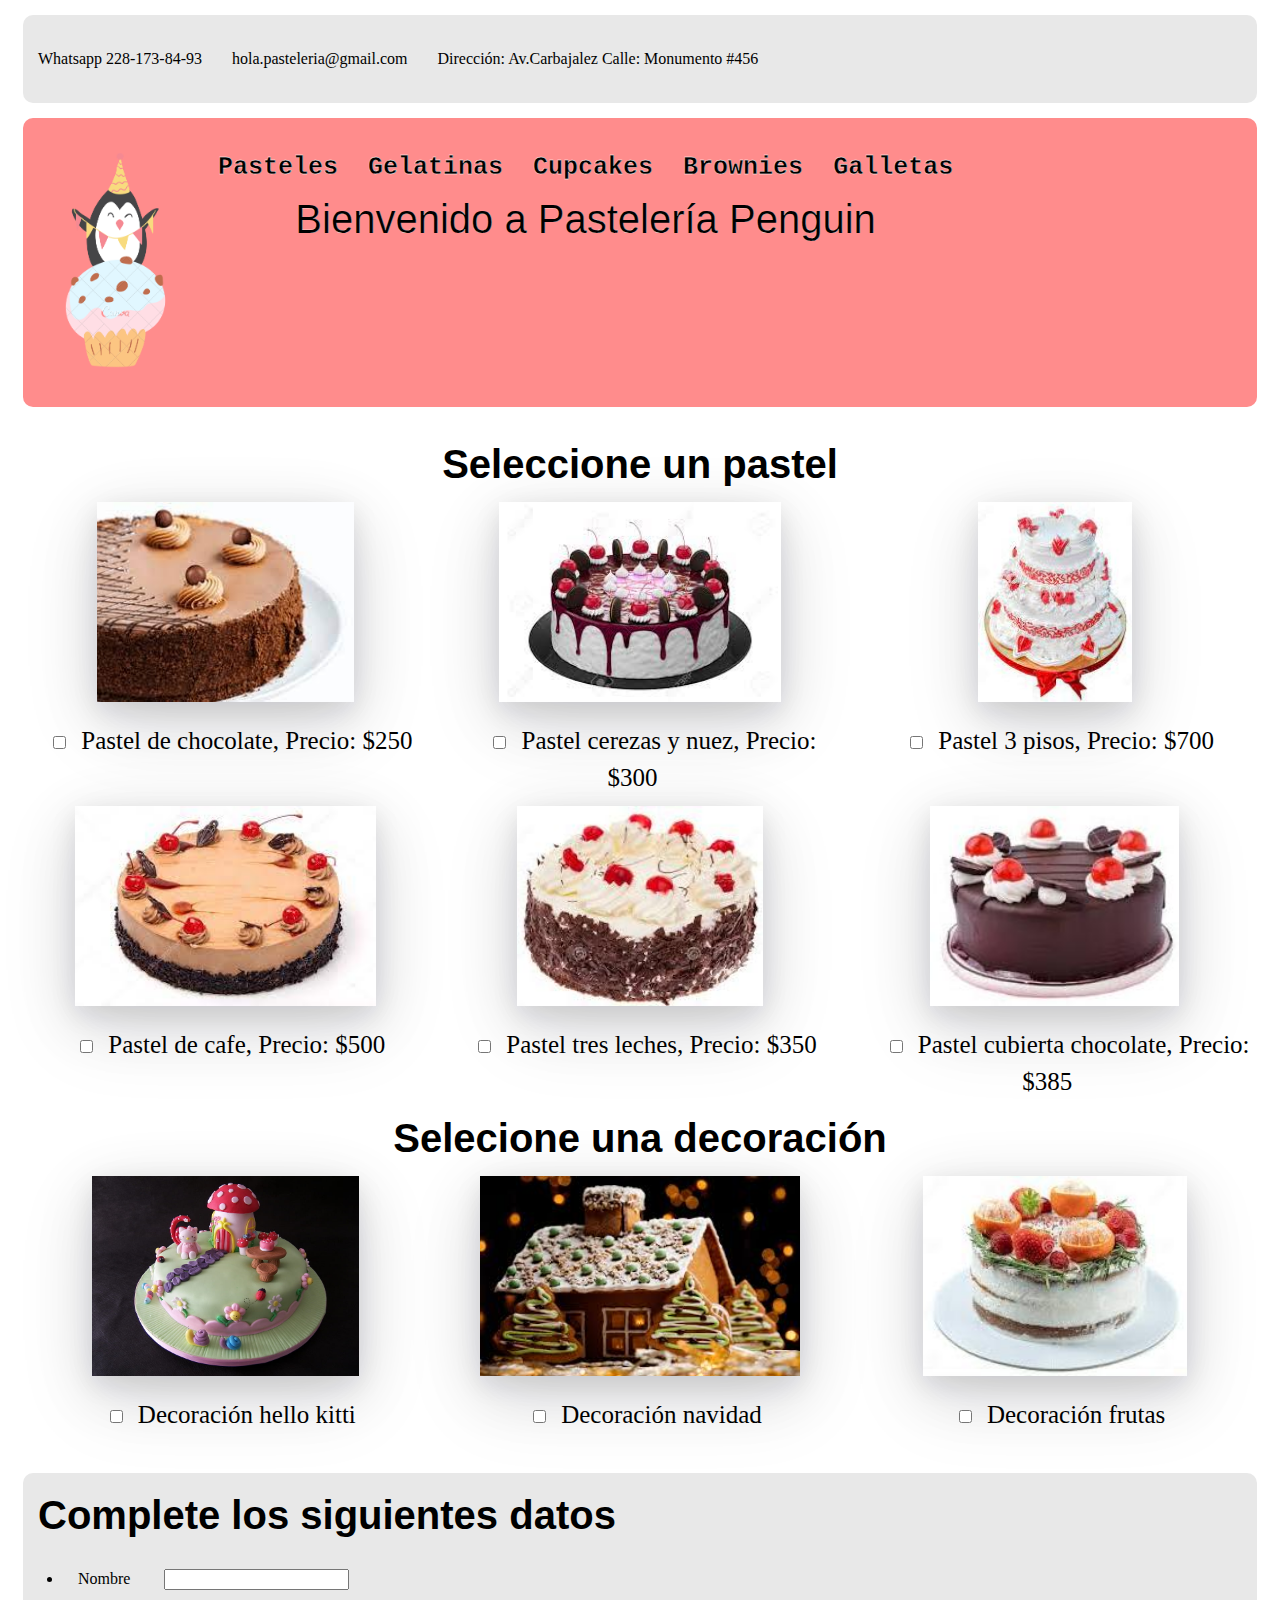
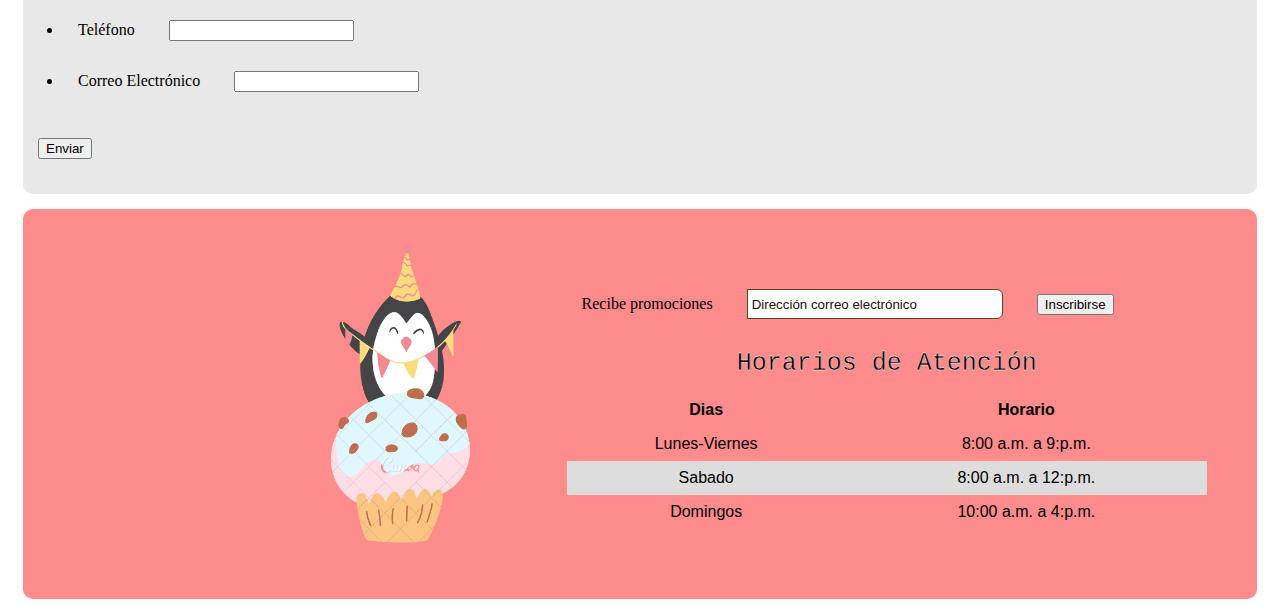
<file: semana2/maquetacion_pasteleria/index.html>
<!DOCTYPE html>
<html>
<head>
	<meta charset="utf-8">
	<meta name="viewport" content="width=device-width, initial-scale=1">
	<title>Pastelería</title>
	<link rel="stylesheet" type="text/css" href="assets/css/pasteleria_v2.css">
</head>
<body>
   <!-------------------------- HEADER -------------------------->
   <header class="container con-vert color-gray">
      <label class="h-whatsapp h-label">Whatsapp 228-173-84-93</label>
      <label class="h-email h-label">hola.pasteleria@gmail.com</label>
      <label>Dirección: Av.Carbajalez Calle: Monumento #456</label>
   </header>

   <!--------------------------  MENU  -------------------------->
   <section class="container con-vert color-pink" height="300">
      <div>
         <img src="assets/img/logo.png" width="150">
      </div>
      <div>
         <div class="con-vert">
            <h2 class="font-menu">Pasteles</h2>
            <h2 class="font-menu">Gelatinas</h2>
            <h2 class="font-menu">Cupcakes</h2>
            <h2 class="font-menu">Brownies</h2>
            <h2 class="font-menu">Galletas</h2>
         </div>
         <div class="align-center">
            <label class="font-menu-welcome">Bienvenido a Pastelería Penguin</label>
         </div>
      </div>
   </section>

   <!--------------------------  Items pasteles  --------------------------->
   <section class="container align-center">
      <label class="font-title">Seleccione un pastel</label>
      <div class="grid">
         <div>
            <img src="assets/img/pastel_1.jpeg" class="img-items">
            <br>
            <label class="font-items">
               <input type="checkbox" name="select_pastel" onclick="onlyOne(this)">Pastel de chocolate, Precio: $250
            </label>
         </div>

         <div>
            <img src="assets/img/pastel_2.jpeg" class="img-items">
            <br>
            <label class="font-items">
               <input type="checkbox" name="select_pastel" onclick="onlyOne(this)">Pastel cerezas y nuez, Precio: $300
            </label>
         </div>

         <div>
            <img src="assets/img/pastel_3.jpeg" class="img-items">
            <br>
            <label class="font-items">
               <input type="checkbox" name="select_pastel" onclick="onlyOne(this)">Pastel 3 pisos, Precio: $700
            </label>
         </div>

         <div>
            <img src="assets/img/pastel_4.jpeg" class="img-items">
            <br>
            <label class="font-items">
               <input type="checkbox" name="select_pastel" onclick="onlyOne(this)">Pastel de cafe, Precio: $500
            </label>
         </div>

         <div>
            <img src="assets/img/pastel_5.jpeg" class="img-items">
            <br>
            <label class="font-items">
               <input type="checkbox" name="select_pastel" onclick="onlyOne(this)">Pastel tres leches, Precio: $350
            </label>
         </div>
         <div>
            <img src="assets/img/pastel_6.jpeg" class="img-items">
            <br>
            <label class="font-items">
               <input type="checkbox" name="select_pastel" onclick="onlyOne(this)">Pastel cubierta chocolate, Precio: $385
            </label>
         </div>
      </div>
   </section>

   <!------------------------  Items decoraciones  -------------------------->
   <section class="container align-center" >
      <label class="font-title">Selecione una decoración</label>
      <div class="grid">
         <div>
            <img src="assets/img/decoracion_1.jpg" class="img-items">
            <br>
            <label class="font-items"><input type="checkbox" name="select_decoracion" onclick="onlyOne(this)">Decoración hello kitti</label>
         </div>

         <div>
            <img src="assets/img/decoracion_2.jpeg" class="img-items">
            <br>
            <label class="font-items"><input type="checkbox" name="select_decoracion" onclick="onlyOne(this)">Decoración navidad</label>
         </div>

         <div>
            <img src="assets/img/decoracion_3.jpeg" class="img-items">
            <br>
            <label class="font-items"><input type="checkbox" name="select_decoracion" onclick="onlyOne(this)">Decoración frutas</label>
         </div>
      </div>
   </section>

   <!----------------------------  Formulario  ------------------------------>
   <section class="container color-gray">
      <label class="font-title">Complete los siguientes datos</label>
      <form  accept-charset="utf-8">
         <ul>
            <li>
               <label>Nombre</label>
               <input type="text" name="nombre">
            </li>

            <li>
               <label>Teléfono</label>
               <input type="text" name="nombre">
               
            </li>
            <li>
               <label>Correo Electrónico</label>
               <input type="text" name="nombre"><br>
            </li>
         </ul>
         <input type="button" value="Enviar">

      </form>
   </section>
   
   <!-------------------------------  Footer -------------------------------->
   <footer class="container color-pink">
      <div class="f-container1">
         <img src="assets/img/logo.png" height="100%">
      </div>
      <div class="f-container2">
         <div>
            <label>Recibe promociones</label>
            <input type="text" name="textfield" id="button1" value="Dirección correo electrónico" />
            <input name="" type="button" value="Inscribirse">
         </div>
         <div>
            <table>
               <caption class="font-menu">Horarios de Atención</caption>
               <thead>
                  <tr>
                     <th>Dias</th>
                     <th>Horario</th>
                  </tr>
               </thead>
               <tbody>
                  <tr>
                     <td>Lunes-Viernes</td>
                     <td>8:00 a.m. a 9:p.m.</td>
                  </tr>
                  <tr>
                     <td>Sabado</td>
                     <td>8:00 a.m. a 12:p.m.</td>
                  </tr>
                  <tr>
                     <td>Domingos</td>
                     <td>10:00 a.m. a 4:p.m.</td>
                  </tr>
               </tbody>
            </table>
         </div>
      </div>
   </footer>

   <!----------------------------   Java script  ---------------------------->
   <script type="text/javascript">
      function onlyOne(checkbox) {
         var checkboxes = document.getElementsByName(checkbox.name)
         checkboxes.forEach((item) => {
           if (item !== checkbox) item.checked = false
         })
      }
   </script>
</body>
</html>
</file>
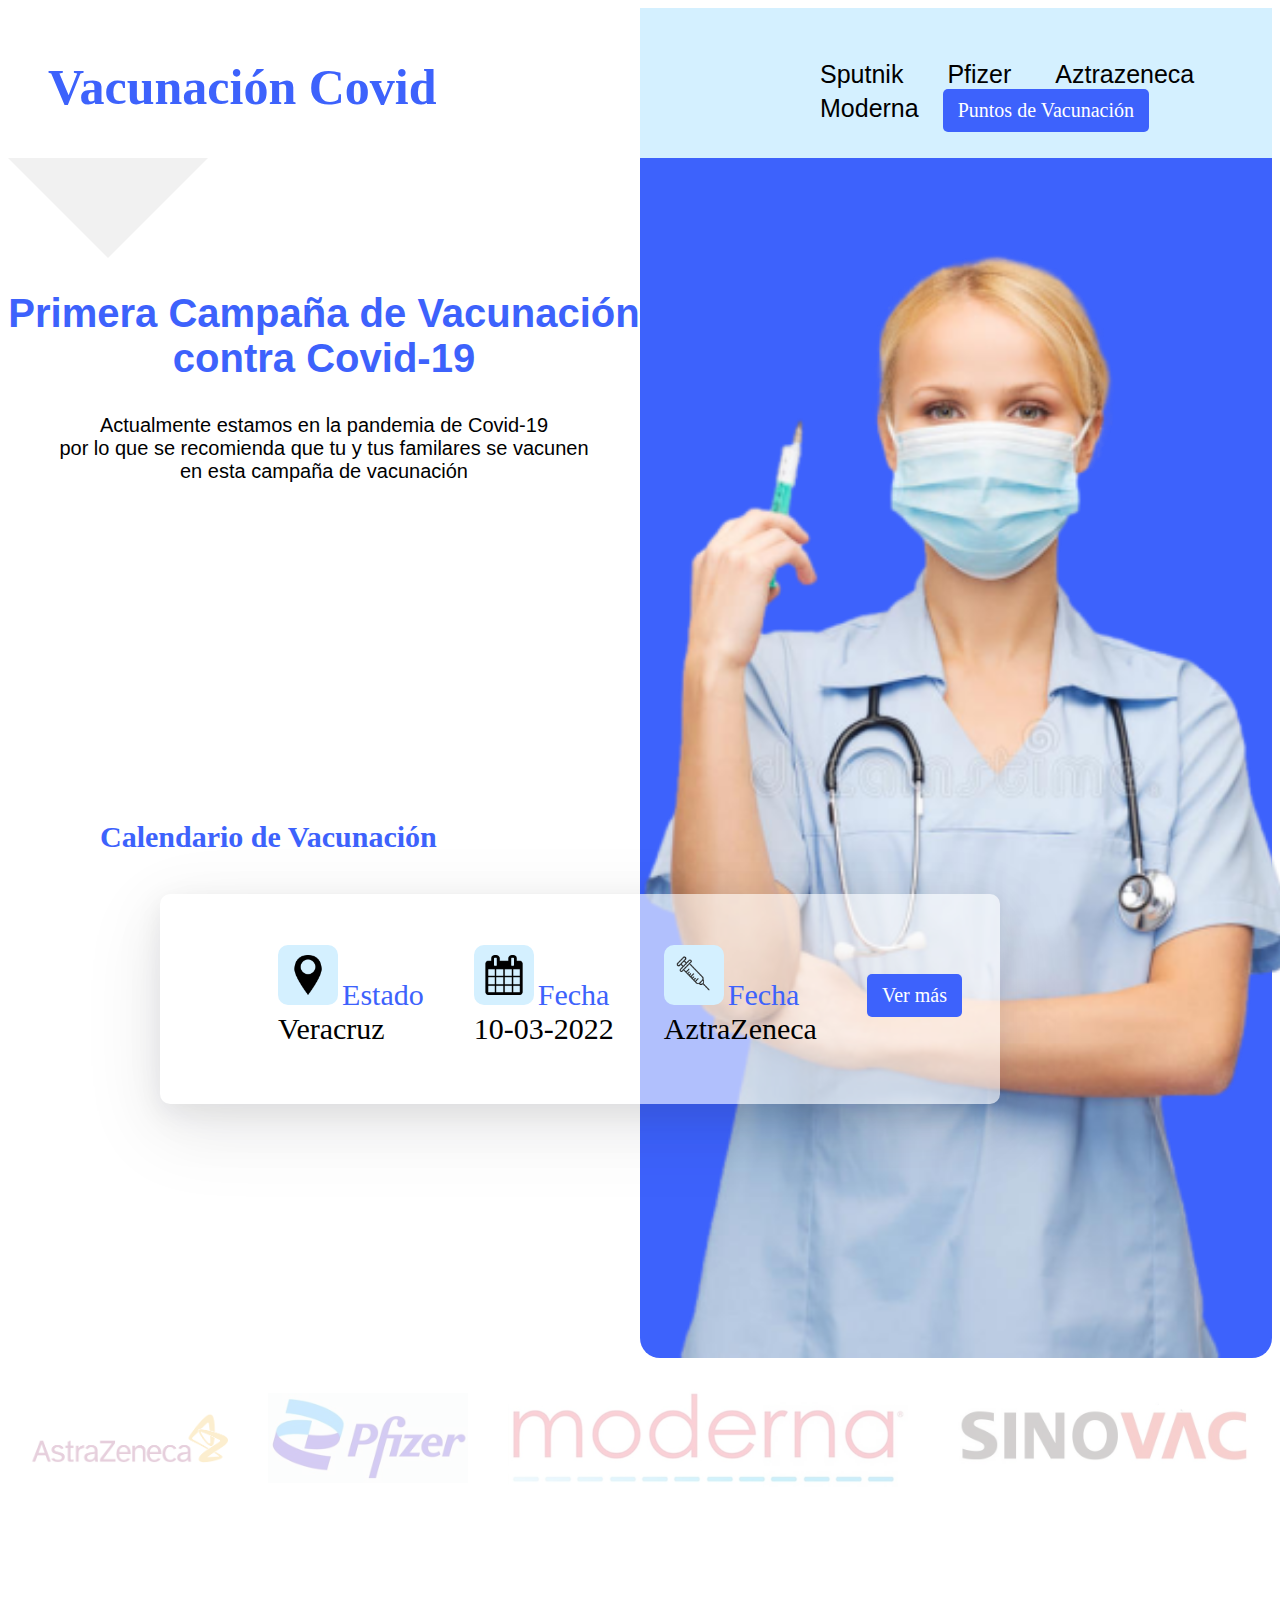
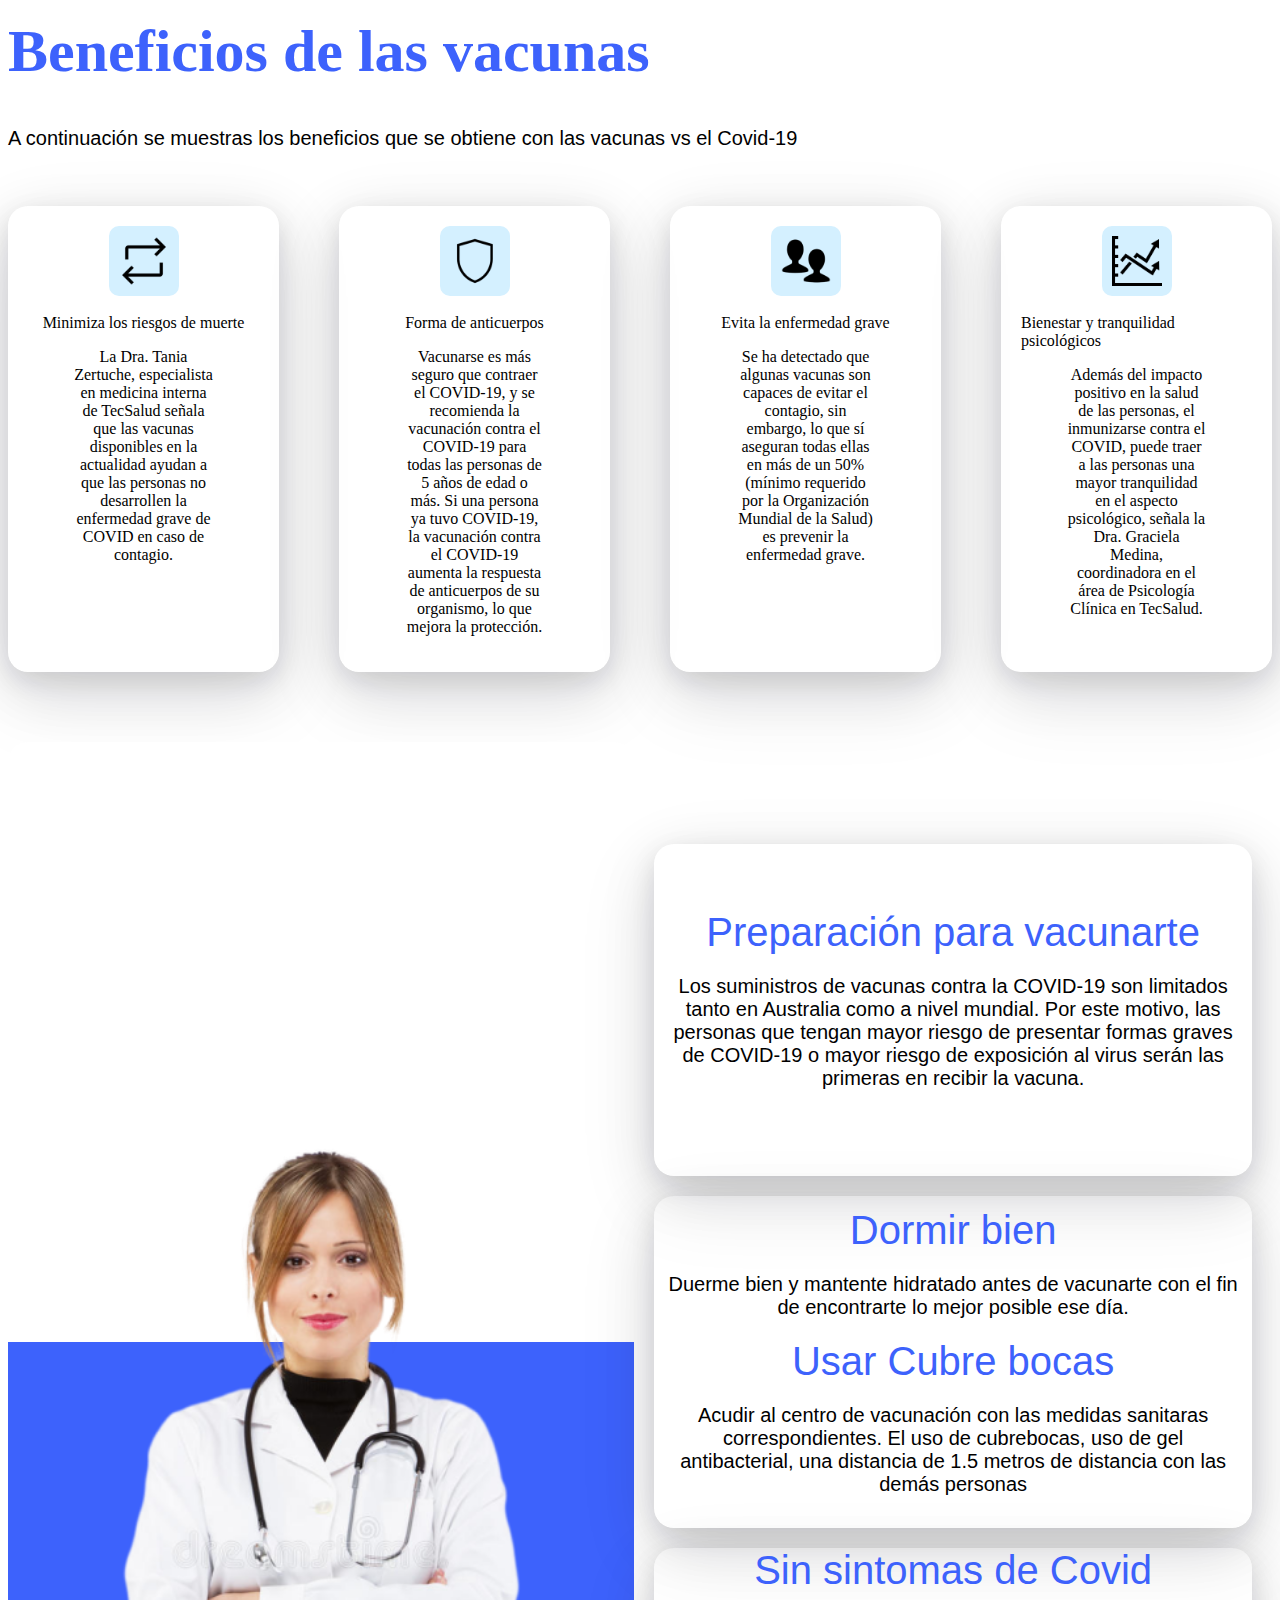
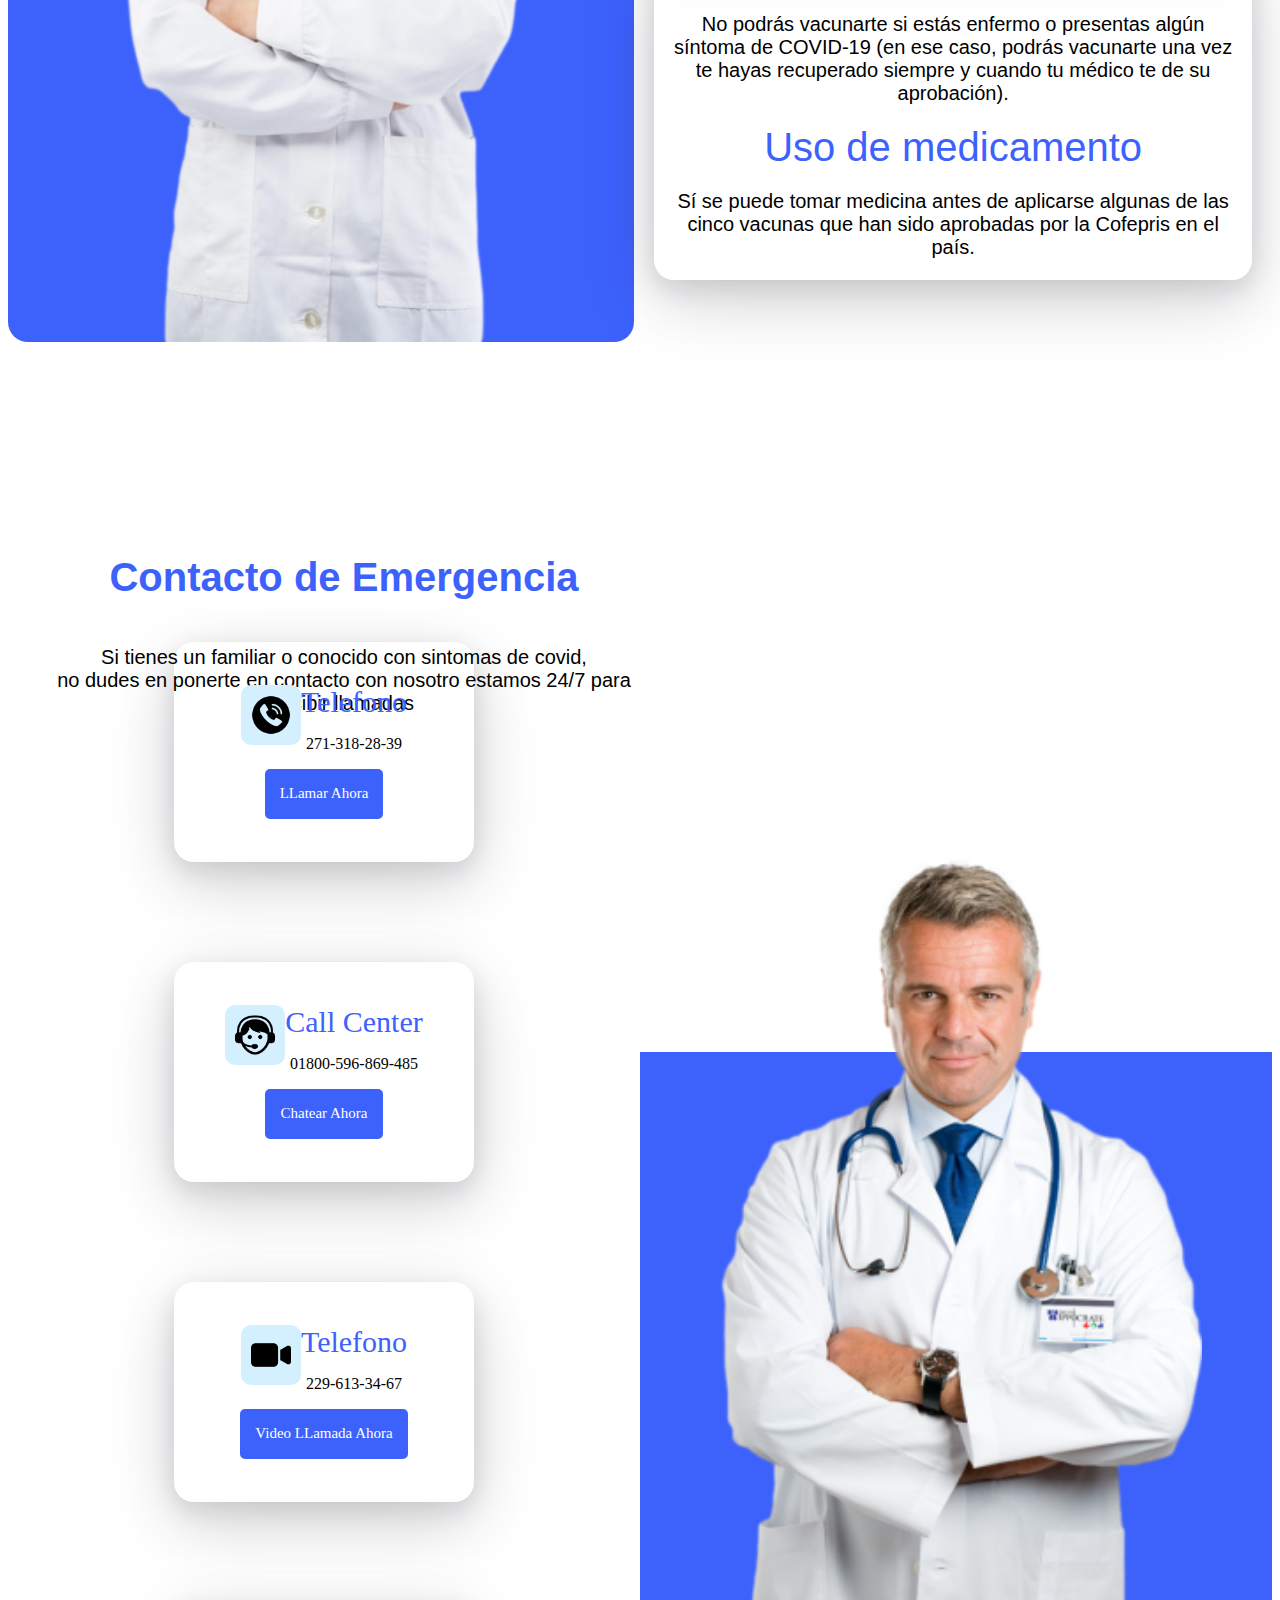
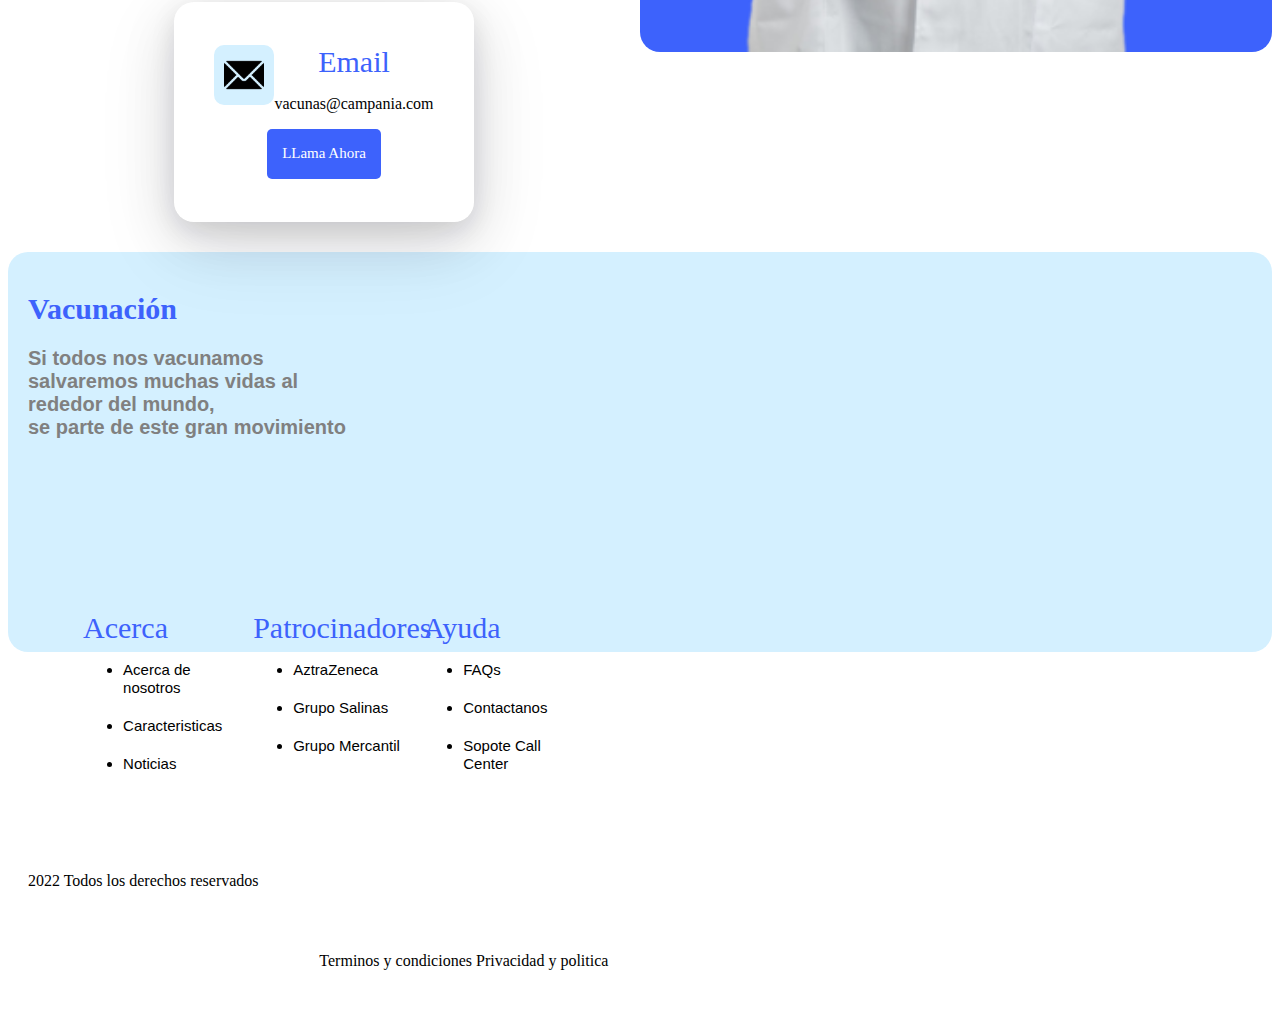
<file: semana3/landing.html>
<!DOCTYPE html>
<html>
<head>
	<meta charset="utf-8">
	<meta name="viewport" content="width=device-width, initial-scale=1">
	<title>Vacunación</title>
	<link rel="stylesheet" type="text/css" href="assets/css/custom_style.css">
</head>
<body>
	<header>
		<div class="div-header">
			<h1 id="vacunacion" class="item-txt-schedule" style="font-size: 50px;">Vacunación Covid</h1>
		</div>
		<div class="div-header blue-low"></div>	
	</header>
	
	<div id="con-titles">
		<label class="label-title">Sputnik</label>
		<label class="label-title">Pfizer</label>
		<label class="label-title">Aztrazeneca</label>
		<label class="label-title">Moderna</label>
		<button>Puntos de Vacunación</button>
	</div>

	<section class="dis-flex">
		<div class="con-campania">
			<div id="div-triangle">
			</div>
			<div style="text-align: center;">
				<h2 class="title">Primera Campaña de Vacunación <br>contra Covid-19</h2>
				<p id="text-campania">Actualmente estamos en la pandemia de Covid-19<br>por lo que se recomienda que tu y tus familares se vacunen<br>en esta campaña de vacunación</p>
			</div>
		</div>
		<div class="con-campania blue-middle" id="con-img-campania">
			<img src="assets/img/enfermera_1.png">
		</div>
	</section>

	<!-- Calendario -->
	<section>
		<div id="con-schedules">
			<!-- <span class="get-icon" style="--get-icon: '../icons/map.png';">sdfsd</span> -->
			<!-- <span class="get-icon">sdfsd</span> -->

			<h1 class="color-blue-middle" style="font-size: 30px;">Calendario de Vacunación</h1>
			<div id="schedules-opciti" class="withe dis-flex">
			</div>
			
			<div id="schedules">
				<div>
					<img class="icon" src="assets/icons/map.png">
					<label class="item-txt-schedule">Estado</label><br>
					<label class="item-txt-schedule" style="color: black;">Veracruz</label>
					
				</div>

				<div>
					<img class="icon" src="assets/icons/date.png">
					<label class="item-txt-schedule">Fecha</label><br>
					<label class="item-txt-schedule" style="color: black;">10-03-2022</label>
					
				</div>

				<div>
					<img class="icon" src="assets/icons/inyection.png">
					<label class="item-txt-schedule">Fecha</label><br>
					<label class="item-txt-schedule" style="color: black;">AztraZeneca</label>
					
				</div>
				<button>Ver más</button>
			</div>

		</div>
	</section>

	<!-- LOGOS -->
	<section>
		<div id="con-logos" class="dis-flex">
			<img class="img-logo" src="assets/img/logo-aztra.png">
			<img class="img-logo" src="assets/img/logo-pfizer.jpg ">
			<img class="img-logo" src="assets/img/logo-moderna.jpg">
			<img class="img-logo" src="assets/img/logo-sinovac.jpg">
		</div>
	</section>

	<!-- Beneficios -->
	<section id="con-why">
		<h1 id="title-why" class="item-txt-schedule">Beneficios de las vacunas</h1>
		<p id="p-why">
			A continuación se muestras los beneficios que se obtiene con las vacunas vs el Covid-19
		</p>
		<br>
		<br>
		<div id="con-beneficios" class="dis-flex">
			<div class="each-beneficio">
				<img class="b-img icon" src="assets/icons/beneficio_1.png"><br>
				<label class="b-label">Minimiza los riesgos de muerte</label>
				<p class="b-p">La Dra. Tania Zertuche, especialista en medicina interna de TecSalud señala que las vacunas disponibles en la actualidad ayudan a que las personas no desarrollen la enfermedad grave de COVID en caso de contagio.</p>
			</div>

			<div class="each-beneficio">
				<img class="b-img icon" src="assets/icons/beneficio_2.png"><br>
				<label class="b-label">Forma de anticuerpos</label>
				<p class="b-p">Vacunarse es más seguro que contraer el COVID-19, y se recomienda la vacunación contra el COVID-19 para todas las personas de 5 años de edad o más. Si una persona ya tuvo COVID-19, la vacunación contra el COVID-19 aumenta la respuesta de anticuerpos de su organismo, lo que mejora la protección.</p>
			</div>

			<div class="each-beneficio">
				<img class="b-img icon" src="assets/icons/beneficio_3.png"><br>
				<label class="b-label">Evita la enfermedad grave</label>
				<p class="b-p">Se ha detectado que algunas vacunas son capaces de evitar el contagio, sin embargo, lo que sí aseguran todas ellas en más de un 50% (mínimo requerido por la Organización Mundial de la Salud) es prevenir la enfermedad grave.</p>
			</div>

			<div class="each-beneficio">
				<img class="b-img icon" src="assets/icons/beneficio_4.png"><br>
				<label class="b-label">Bienestar y tranquilidad psicológicos</label>
				<p class="b-p">Además del impacto positivo en la salud de las personas, el inmunizarse contra el COVID, puede traer a las personas una mayor tranquilidad en el aspecto psicológico, señala la Dra. Graciela Medina, coordinadora en el área de Psicología Clínica en TecSalud.</p>
			</div>

		</div>
	</section>

	<!-- Preparación -->
	<section class="dis-flex" style="margin-top: 70px;">
		<div class="con-preracion" id="con-preracion-left">
			<img id="img-beneficios" src="assets/img/enfermera_2.png">
		</div>

		<div class="con-preracion" id="con-preracion-rigth">
			<div class="each-con-preparacion">
				<label class="title" id="label-preparacion">Preparación para vacunarte</label>
				<p class="p-preparacion">Los suministros de vacunas contra la COVID-19 son limitados tanto en Australia como a nivel mundial. Por este motivo, las personas que tengan mayor riesgo de presentar formas graves de COVID-19 o mayor riesgo de exposición al virus serán las primeras en recibir la vacuna.</p>
			</div>

			<div class="each-con-preparacion">
				<label class="title">Dormir bien</label>
				<p class="p-preparacion">Duerme bien y mantente hidratado antes de vacunarte con el fin de encontrarte lo mejor posible ese día.</p>
				<label class="title">Usar Cubre bocas</label>
				<p class="p-preparacion">Acudir al centro de vacunación con las medidas sanitaras correspondientes. El uso de cubrebocas, uso de gel antibacterial, una distancia de 1.5 metros de distancia con las demás personas</p>
				
			</div>

			<div class="each-con-preparacion">
				<label class="title">Sin sintomas de Covid</label>
				<p class="p-preparacion">No podrás vacunarte si estás enfermo o presentas algún síntoma de COVID-19 (en ese caso, podrás vacunarte una vez te hayas recuperado siempre y cuando tu médico te de su aprobación).</p>
				<label class="title">Uso de medicamento</label>
				<p class="p-preparacion">Sí se puede tomar medicina antes de aplicarse algunas de las cinco vacunas que han sido aprobadas por la Cofepris en el país.</p>
			</div>
		</div>
	</section>
	
	<!-- Contactos -->
	<section class="dis-flex" style="margin-top: 70px;">
		<div class="con-preracion" id="final-left">
			<div id="final-left-top">
				<h1 class="title">Contacto de Emergencia</h1>
				<p class="p-preparacion">Si tienes un familiar o conocido con sintomas de covid, <br>no dudes en ponerte en contacto con nosotro estamos 24/7 para recibir llamadas</p>
			</div>

			<div id="final-left-bottom">
				<div class="dis-flex each-final">
					<img class="icon" src="assets/icons/telephone.png">
					<div style="text-align: center;">
						<label class="item-txt-schedule">Telefono</label>
						<p>271-318-28-39</p>
					</div>
					<button class="final-button">LLamar Ahora</button>
				</div>

				<div class="dis-flex each-final">
					<img class="icon" src="assets/icons/chat.png">
					<div style="text-align: center;">
						<label class="item-txt-schedule">Call Center</label>
						<p>01800-596-869-485</p>
					</div>
					<button class="final-button">Chatear Ahora</button>
				</div>

				<div class="dis-flex each-final">
					<img class="icon" src="assets/icons/video-chat.png">
					<div style="text-align: center;">
						<label class="item-txt-schedule">Telefono</label>
						<p>229-613-34-67</p>
					</div>
					<button class="final-button">Video LLamada Ahora</button>
				</div>

				<div class="dis-flex each-final">
					<img class="icon" src="assets/icons/email.png">
					<div style="text-align: center;">
						<label class="item-txt-schedule">Email</label>
						<p>vacunas@campania.com</p>
					</div>
					<button class="final-button">LLama Ahora</button>
				</div>

			</div>
		</div>
		<div class="con-preracion" id="final-rigth">
			<img id="img-beneficios" src="assets/img/enfermero_3.png">
		</div>
	</section>

	<footer>
		<div class="foo-div foo-div-top" id="foo-div-top-left" style="text-align: left;">
			<h1 class="item-txt-schedule">Vacunación<h1>
			<p class="p-preparacion" style="color: gray;">Si todos nos vacunamos<br>salvaremos muchas vidas al<br>rededor del mundo,<br>se parte de este gran movimiento</p>
		</div>

		<div class="foo-div foo-div-top" id="foo-div-top-right">
			<div class="each-foo-div-top-right">
				<label class="item-txt-schedule">Acerca</label>
				<ul>
					<li><label class="label-title" style="font-size: 15px; margin: 0px; margin-top: 15px;">Acerca de nosotros</label></li>
					<li><label class="label-title" style="font-size: 15px; margin: 0px; margin-top: 15px;">Caracteristicas</label></li>
					<li><label class="label-title" style="font-size: 15px; margin: 0px; margin-top: 15px;">Noticias</label></li>
				</ul>
			</div>
			
			<div class="each-foo-div-top-right">
				<label class="item-txt-schedule">Patrocinadores</label>
				<ul>
					<li><label class="label-title" style="font-size: 15px; margin: 0px; margin-top: 15px;">AztraZeneca</label></li>
					<li><label class="label-title" style="font-size: 15px; margin: 0px; margin-top: 15px;">Grupo Salinas</label></li>
					<li><label class="label-title" style="font-size: 15px; margin: 0px; margin-top: 15px;">Grupo Mercantil</label></li>
				</ul>
			</div>

			<div class="each-foo-div-top-right">
				<label class="item-txt-schedule">Ayuda</label>
				<ul>
					<li><label class="label-title" style="font-size: 15px; margin: 0px; margin-top: 15px;">FAQs</label></li>
					<li><label class="label-title" style="font-size: 15px; margin: 0px; margin-top: 15px;">Contactanos</label></li>
					<li><label class="label-title" style="font-size: 15px; margin: 0px; margin-top: 15px;">Sopote Call Center</label></li>
				</ul>
			</div>
		</div>

		<div class="foo-div foo-div-bottom">
			<label>2022 Todos los derechos reservados</label>
			
		</div>

		<div class="foo-div foo-div-bottom" style="text-align: right;">
			<label style="margin-right: 20px;">Terminos y condiciones Privacidad y politica</label>
		</div>



	</footer>
</body>
</html>
</file>
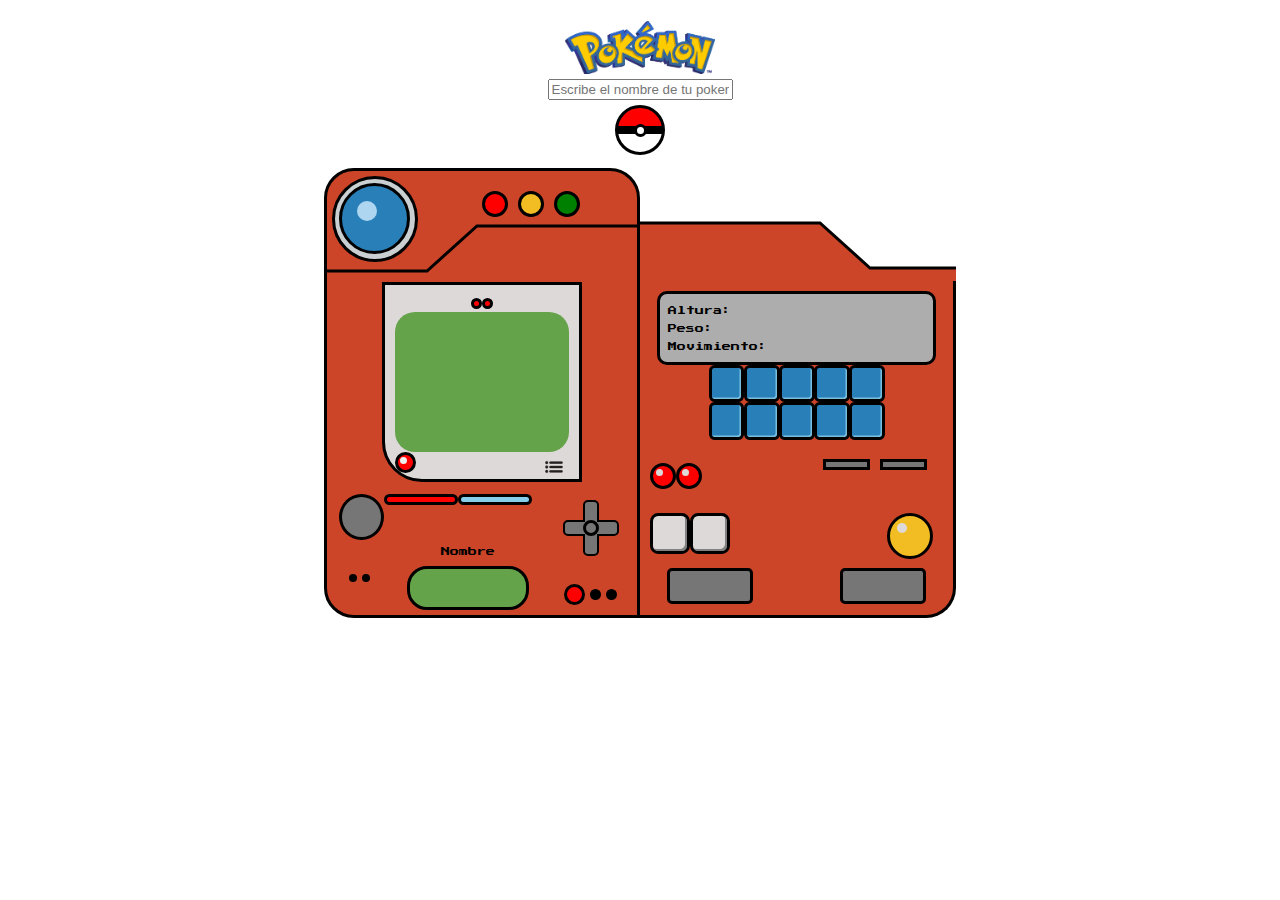
<file: semana4/pokedex.html>
<!DOCTYPE html>
<html>
<head>
    <meta charset="utf-8">
    <meta name="viewport" content="width=device-width, initial-scale=1">
    <title>Pokedex</title>
    <link href="https://fonts.googleapis.com/css2?family=Press+Start+2P&display=swap" rel="stylesheet"/>
    <link rel="stylesheet" type="text/css" href="assets/css/pokedex.css">
</head>
<body>
    <section>
        <div class="cont-header">
            <img src="assets/img/logo-pokemon.png" width="150">
                
            <input id="get-name" type="text" name="nombrePokemon" placeholder="Escribe el nombre de tu pokemon">
            
            <button id="btn-pokebola" type="submit" onclick="search_pokemon()">
                <div class="circle-pokebola"></div>
            </button>

        </div>
        <div class="cont-pokedex">
            <div id="pokedex-left">
                <div class="pokedex-left-top">
                    <div style="position: relative;">
                        <div class="circle p-l-t-l-circle-gray"></div>
                        <div class="circle p-l-t-l-circle-blue"></div>
                        <div class="circle p-l-t-l-circle-blue-low"></div>
                        <div class="p-l-t-r-container">
                            <div class="circle p-l-t-r-circle" style="background-color: red;"></div>
                            <div class="circle p-l-t-r-circle" style="background-color: #F2BD22;"></div>
                            <div class="circle p-l-t-r-circle" style="background-color: green;"></div>
                        </div>

                    </div>
                    <svg class="pokedex-left-svg">
                        <polyline points="0,100 100,100 150,55 400,55"/>
                    </svg>
                </div>
                
                <div class="pokedex-left-middle">
                    <div class="p-l-m-container">
                        <div class="p-l-m-c-top">
                            <div class="circle p-l-m-c-circle" style="background-color: red;"></div>
                            <div class="circle p-l-m-c-circle" style="background-color: red;"></div>
                        </div>
                        
                        <div class="p-l-m-c-middle">
                            <img id="img-pokemon">    
                        </div>
                        
                        <div class="p-l-m-c-bottom">
                            
                            <div class="circle p-l-m-c-b-circle">
                                <div class="circle p-l-m-c-b-c-circle"></div>
                            </div>
                            
                            <img src="assets/icons/menu.png" class="p-l-m-c-b-c-img"></img>
                            
                        </div>
                    </div>
                </div>

                <div class="pokedex-left-bottom">
                    <div class="p-l-b-l">
                        <div class="p-l-b-l-t">
                            <div class="circle p-l-b-l-t-lever"></div>
                            <div class="p-l-b-l-t-light" style="background-color: red;"></div>
                            <div class="p-l-b-l-t-light" style="background-color: skyblue;"></div>
                        </div>

                        <div class="p-l-b-l-b">
                            <div class="p-l-b-l-b-l">
                                <div class="circle p-l-b-l-b-l-circle"></div>
                                <div class="circle p-l-b-l-b-l-circle"></div>

                            </div>

                            <div class="p-l-b-l-b-r">
                                <label class="poke-font">Nombre</label>
                                <div  class="p-l-b-l-b-r-text">
                                    <label id="set-name" class="poke-font"></label>
                                </div>
                            </div>

                        </div>
                    </div>

                    <div class="p-l-b-r">
                        <div class="p-l-b-r-t">
                            <div class="p-l-b-r-t-row-vertical"></div>
                            <div class="p-l-b-r-t-row-horizontal">
                                <div class="p-l-b-r-t-rh-square"></div>
                                <div class="circle p-l-b-r-t-rh-circle"></div>
                            </div>
                        </div>

                        <div class="p-l-b-r-b">
                            <div class="circle p-l-b-r-b-circle-1"></div>
                            <div class="circle p-l-b-r-b-circle-2"></div>
                            <div class="circle p-l-b-r-b-circle-2"></div>
                        </div>
                        
                    </div>
                </div>
            </div>

            <div id="pokedex-rigth">
                <div class="pokedex-rigth-top">
                    <svg class="pokedex-left-svg">
                                   <!-- 0,100 100,100 150,55 400,55 -->
                        <polyline
                            points="0,0 0,55 180,55 230,100 340,100 340,0 0,0"
                            style="fill: #ffffff; stroke: none; stroke-width: 3"
                        />
                        <polyline
                            points="0,55 180,55 230,100 335,100"
                            style="fill: none; stroke: black; stroke-width: 3"
                        />
                    </svg>
                </div>

                <div class="pokedex-rigth-middle">
                    <div class="p-r-m-container1">
                        <label class="poke-font" >Altura:</label>
                        <label id="set-height" class="poke-font"></label><br>
                        <label class="poke-font">Peso:</label>
                        <label id="set-weight" class="poke-font"></label><br>
                        <label class="poke-font">Movimiento:</label>
                        <label id="set-movement" class="poke-font"></label>  
                    </div>

                    <div class="p-r-m-container2">
                        <div class="p-r-m-c2-square"></div>
                        <div class="p-r-m-c2-square"></div>
                        <div class="p-r-m-c2-square"></div>
                        <div class="p-r-m-c2-square"></div>
                        <div class="p-r-m-c2-square"></div>
                        <div class="p-r-m-c2-square"></div>
                        <div class="p-r-m-c2-square"></div>
                        <div class="p-r-m-c2-square"></div>
                        <div class="p-r-m-c2-square"></div>
                        <div class="p-r-m-c2-square"></div>
                    </div>
                </div>

                <div class="pokedex-rigth-bottom">
                    <div class="p-r-b-t">
                        <div class="p-r-b-t-l">
                            <div class="p-r-b-t-l-container-circle">
                                <div class="circle p-r-b-t-l-c-c-circle">
                                    <div class="circle p-r-b-t-l-c-c-c-c"></div>
                                </div>
                                <div class="circle p-r-b-t-l-c-c-circle">
                                    <div class="circle p-r-b-t-l-c-c-c-c"></div>
                                </div>
                                
                            </div>

                            <div class="p-r-b-t-l-container-square">
                                <div class="p-r-b-t-l-c-s-square"></div>
                                <div class="p-r-b-t-l-c-s-square"></div>
                            </div>
                        </div>

                        <div class="p-r-b-t-r">
                            <div class="p-r-b-t-r-t">
                                <div class="p-r-b-t-r-t-square"></div>
                                <div class="p-r-b-t-r-t-square"></div>
                            </div>

                            <div class="p-r-b-t-r-b">
                                <div class="circle p-r-b-t-r-b-circle">
                                    <div class="circle p-r-b-t-r-b-c-circle"></div>
                                </div>
                                
                            </div>
                        </div>

                    </div>

                    <div class="p-r-b-b">
                        <div class="p-r-b-b-button">
                            <label id="set-type" class="poke-font"></label>
                        </div>
                        <div class="p-r-b-b-button">
                            <label id="set-number" class="poke-font"></label>
                        </div>
                    </div>

                </div>
            </div>
        </div>

    </section>

    <script src="assets/js/pokedex.js" type="text/javascript" charset="utf-8" async defer></script>
</body>
</html>
</file>
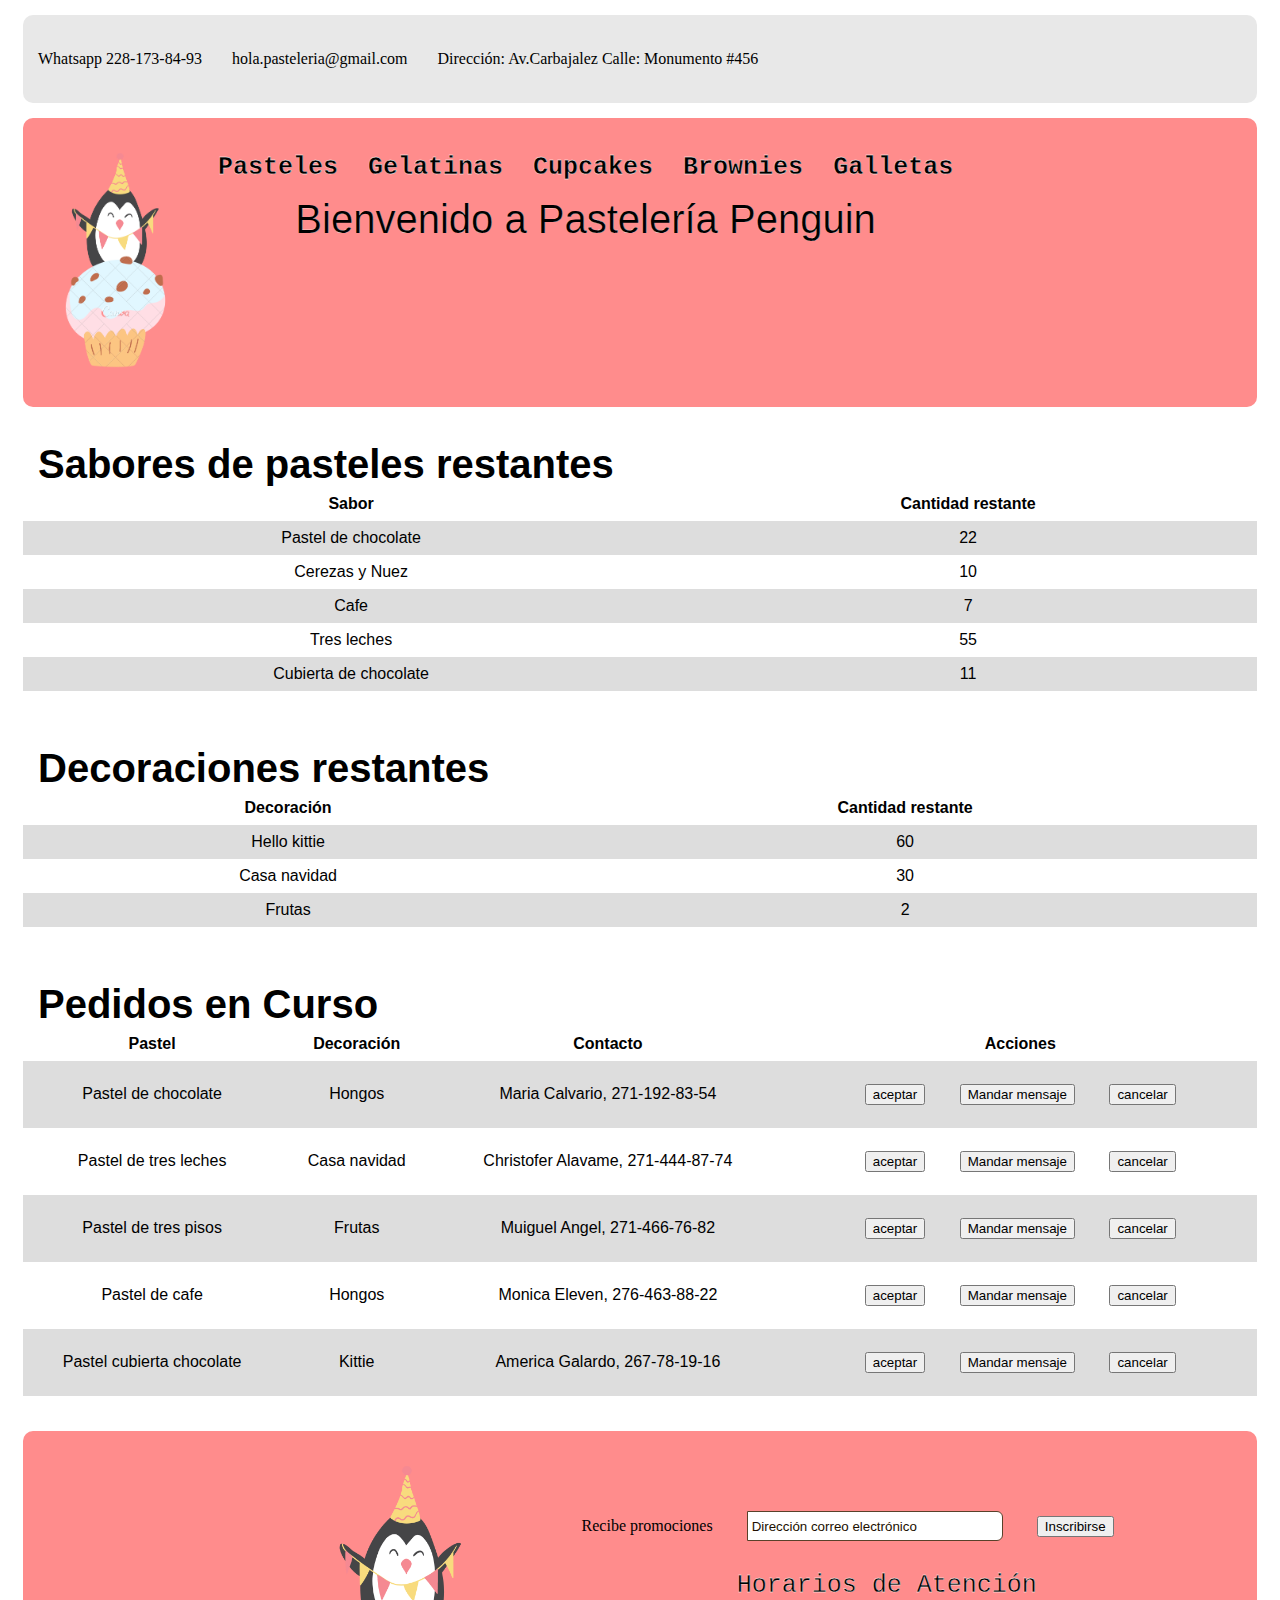
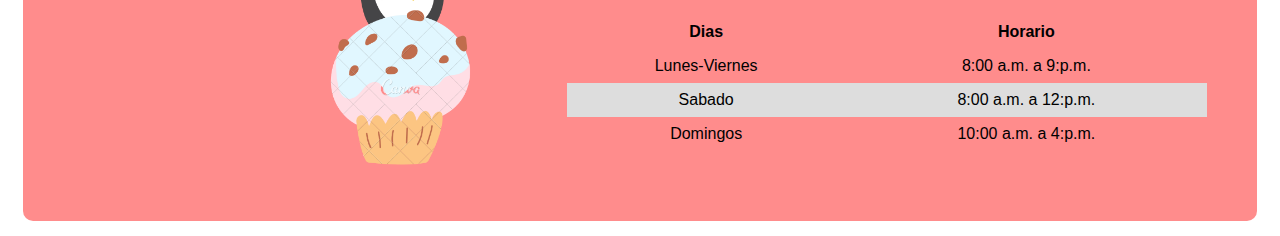
<file: semana2/maquetacion_pasteleria/pastelero.html>
<!DOCTYPE html>
<html>
<head>
	<meta charset="utf-8">
	<meta name="viewport" content="width=device-width, initial-scale=1">
	<title>Pastelería</title>
	<link rel="stylesheet" type="text/css" href="assets/css/pasteleria_v2.css">
</head>
<body>
   <!-------------------------- HEADER ----------------------------->
   <header class="container con-vert color-gray">
      <label class="h-whatsapp h-label">Whatsapp 228-173-84-93</label>
      <label class="h-email h-label">hola.pasteleria@gmail.com</label>
      <label>Dirección: Av.Carbajalez Calle: Monumento #456</label>
   </header>

   <!--------------------------  MENU  ----------------------------->
   <section class="container con-vert color-pink" height="300">
      <div>
         <img src="assets/img/logo.png" width="150">
      </div>
      <div>
         <div class="con-vert">
            <h2 class="font-menu">Pasteles</h2>
            <h2 class="font-menu">Gelatinas</h2>
            <h2 class="font-menu">Cupcakes</h2>
            <h2 class="font-menu">Brownies</h2>
            <h2 class="font-menu">Galletas</h2>
         </div>
         <div class="align-center">
            <label class="font-menu-welcome">Bienvenido a Pastelería Penguin</label>
         </div>
      </div>
   
   <!--------------------- Sabores restante  ----------------------->   
   </section>
      <section class="container">
      <label class="font-title">Sabores de pasteles restantes</label>
      <table>
         <tr>
            <th>Sabor</th>
            <th>Cantidad restante</th>
         </tr>
         <tr>
            <td>Pastel de chocolate</td>
            <td>22</td>
         </tr>
         <tr>
            <td>Cerezas y Nuez</td>
            <td>10</td>
         </tr>
         <tr>
            <td>Cafe</td>
            <td>7</td>
         </tr>
         <tr>
            <td>Tres leches</td>
            <td>55</td>
         </tr>
         <tr>
            <td>Cubierta de chocolate</td>
            <td>11</td>
         </tr>
      </table>   
   </section>

   </section>
      <section class="container">
      <label class="font-title">Decoraciones restantes</label>
      <table>
         <tr>
            <th>Decoración</th>
            <th>Cantidad restante</th>
         </tr>
         <tr>
            <td>Hello kittie</td>
            <td>60</td>
         </tr>
         <tr>
            <td>Casa navidad</td>
            <td>30</td>
         </tr>
         <tr>
            <td>Frutas</td>
            <td>2</td>
         </tr>
      </table>   
   </section>   

   <!-------------------------  Pedidos  --------------------------->
   <section class="container">
      <label class="font-title">Pedidos en Curso</label>
      <table>
         <tr>
            <th>Pastel</th>
            <th>Decoración</th>
            <th>Contacto</th>
            <th>Acciones</th>
         </tr>
         <tr>
            <td>Pastel de chocolate</td>
            <td>Hongos</td>
            <td>Maria Calvario, 271-192-83-54</td>
            <td>
               <input type="button" value="aceptar">
               <input type="button" value="Mandar mensaje">
               <input type="button" value="cancelar">
            </td>
         </tr>
         <tr>
            <td>Pastel de tres leches</td>
            <td>Casa navidad</td>
            <td>Christofer Alavame, 271-444-87-74</td>
            <td>
               <input type="button" value="aceptar">
               <input type="button" value="Mandar mensaje">
               <input type="button" value="cancelar">
            </td>
         </tr>
         <tr>
            <td>Pastel de tres pisos</td>
            <td>Frutas</td>
            <td>Muiguel Angel, 271-466-76-82</td>
            <td>
               <input type="button" value="aceptar">
               <input type="button" value="Mandar mensaje">
               <input type="button" value="cancelar">
            </td>
         </tr>
         <tr>
            <td>Pastel de cafe</td>
            <td>Hongos</td>
            <td>Monica Eleven, 276-463-88-22</td>
            <td>
               <input type="button" value="aceptar">
               <input type="button" value="Mandar mensaje">
               <input type="button" value="cancelar">
            </td>
         </tr>
         <tr>
            <td>Pastel cubierta chocolate</td>
            <td>Kittie</td>
            <td>America Galardo, 267-78-19-16</td>
            <td>
               <input type="button" value="aceptar">
               <input type="button" value="Mandar mensaje">
               <input type="button" value="cancelar">
            </td>
         </tr>
      </table>   
   </section>
   

   <!--------------------------  Footer  --------------------------->
   <footer class="container color-pink">
      <div class="f-container1">
         <img src="assets/img/logo.png" height="100%">
      </div>
      <div class="f-container2">
         <div>
            <label>Recibe promociones</label>
            <input type="text" name="textfield" id="button1" value="Dirección correo electrónico" />
            <input name="" type="button" value="Inscribirse">
         </div>
         <div>
            <table>
               <caption class="font-menu">Horarios de Atención</caption>
               <thead>
                  <tr>
                     <th>Dias</th>
                     <th>Horario</th>
                  </tr>
               </thead>
               <tbody>
                  <tr>
                     <td>Lunes-Viernes</td>
                     <td>8:00 a.m. a 9:p.m.</td>
                  </tr>
                  <tr>
                     <td>Sabado</td>
                     <td>8:00 a.m. a 12:p.m.</td>
                  </tr>
                  <tr>
                     <td>Domingos</td>
                     <td>10:00 a.m. a 4:p.m.</td>
                  </tr>
               </tbody>
            </table>
         </div>
      </div>
   </footer>
   
   <!------------------------- Java script  ------------------------>
   <script type="text/javascript">
      function onlyOne(checkbox) {
         var checkboxes = document.getElementsByName(checkbox.name)
         checkboxes.forEach((item) => {
           if (item !== checkbox) item.checked = false
         })
      }
   </script>
</body>
</html>
</file>
<file: semana2/maquetacion_pasteleria/assets/css/pasteleria_v2.css>
*{
	box-sizing: border-box;
}

.container {
    /*background-color: lightslategrey; */
    width: 100%;
    padding: 20px 0px 20px 0px; 
    border: 10px solid #ffffff;
    border-radius: 10px;
    margin: 15px;
    border: 30px;
    width: auto;
}

.con-vert{
	/* background-color: aqua; */
	display: flex;
    
}


.color-gray {
    background-color: #E8E8E8;
}
.color-pink {
    background-color: #ff8c8c;
}

label, img, input{
	margin: 15px;
}

.align-center{
    text-align: center;
}

.align-rigth{
    text-align: right;
}

.font-title{
    font-size: 40px;
    font-family: Arial, Helvetica, sans-serif;
    font-weight: 900;
}

.font-menu-welcome {
    font-size: 40px;
    font-family: Impact, Haettenschweiler, 'Arial Narrow Bold', sans-serif;
    -webkit-text-stroke: .2px rgb(255, 255, 255); /* width and color */ 
}

.font-menu {
    font-size: 25px;
    font-family: 'Courier New', Courier, monospace;
    margin: 15px;
    -webkit-text-stroke: .3px rgb(255, 255, 255); /* width and color */
}

.grid {
    display: grid;
    grid-template-columns: repeat(3, 1fr);
    grid-gap: 10px;
    grid-auto-rows: auto;
}

.img-items{
    height:100%;
    max-height:200px;
    box-shadow: rgba(17, 17, 26, 0.1) 0px 8px 24px, rgba(17, 17, 26, 0.1) 0px 16px 56px, rgba(17, 17, 26, 0.1) 0px 24px 80px;
}

.font-items{
    font-size: 25px;
    font-family: Cambria, Cochin, Georgia, Times, 'Times New Roman', serif;
}

.split-vert{
    float: left;
    width: 30%;
    height: 300px;
    /* only for demonstration, should be removed */
    background: #ccc;
    padding: 20px;
}

.f-container1{
    float: left;
    width: 40%;
    height: 300px;
    /* only for demonstration, should be removed */
    /*background: #ccc;*/
    /*padding: 20px;*/
    text-align: right;
}

.f-container2{
    float: left;
    padding: 50px;
    width: 60%;
}

footer::after {
    content: "";
    display: table;
    clear: both;
}

#button1{
    /*background-color: rgba(0, 0, 0, 1.0); */
    border:#59412a solid 1px; 
    border-top-right-radius:6px; 
    border-bottom-right-radius:6px;
    font:normal Myriad Pro, Verdana, Geneva, 
    sans-serif 11px; 
    color:#211000; 
    line-height:26px; 
    margin-top:1px; 
    display:inline-block; 
    padding:0 4px; 
    display:inline-block;
    width: 40%;
    height: 30px;
}

table {
  font-family: arial, sans-serif;
  border-collapse: collapse;
  width: 100%;
}

td, th {
  /*border: 1px solid #dddddd;*/
  text-align: center;
  padding: 8px;
}

tr:nth-child(even) {
  background-color: #dddddd;
}
</file>
<file: semana3/assets/css/custom_style.css>
/*#################################################*/
/*###                   Colors                 ####*/
/*#################################################*/


.blue-low {
	background: #D4F0FF;
}

.blue-middle {
	background: #3D62FC;
}

.gray {
	background: #F1F1F1;
}

.withe {
	background: white;
}

/*#################################################*/
/*###                   Tags                 ####*/
/*#################################################*/
header {
	display         : flex;
	align-items     : center;
	justify-content : center;
}

button {
	background    : #3D62FC;
	border-radius : 5px;
	color         : white;
	font-family   : Impact, Haettenschweiler, "Franklin Gothic Bold", Charcoal, "Helvetica Inserat", "Bitstream Vera Sans Bold", "Arial Black", sans serif;
	font-size     : 20px;
	padding       : 10px 15px;
	border        : none;
}

footer{
	height        : 400px;
	background    : #D4F0FF;
	margin-top    : 200px;
	display       : flex;
	flex-wrap     : wrap;
	border-radius : 20px;
}

li{
  margin: 0 0 20px 0;
}
/*#################################################*/
/*###                   Class                  ####*/
/*#################################################*/
.div-header {
	width: 50%;
	height: 150px;
}

.label-title {
	font-size   : 25px;
	font-family : "Century Gothic", CenturyGothic, AppleGothic, sans-serif;
	margin      : 20px;
}

.title {
	font-family : "Century Gothic", CenturyGothic, AppleGothic, sans-serif;
	font-size   : 40px;
	color       : #3D62FC;
}

.dis-flex {
	display: flex;
}

.con-campania {
	width  : 50%;
	height : 1200px;
}

.img-logo {
	padding   : 20px;
	min-width : 200px;
	max-width : 400px;
}

.color-blue-middle {
	color: #3D62FC;
} 
.icon{
	width         : 40px;
	height        : 40px;
	background    : #D4F0FF;
	border-radius : 10px;
	border        : solid #D4F0FF 10px;
}

.item-txt-schedule {
	color     : #3D62FC;
	font-size : 30px;
	/*margin: 20px;*/
}

.each-beneficio {
	display         : flex;
	width           : 300px;
	flex-direction  : column;
	align-items     : center;
	justify-content : bottom;
	border-radius   : 20px;
	padding         : 20px;
	box-shadow      : rgba(17, 17, 26, 0.1) 0px 8px 24px, rgba(17, 17, 26, 0.1) 0px 16px 56px, rgba(17, 17, 26, 0.1) 0px 24px 80px;
	
}
.b-img{
	width  : 50px;
	height : 50px;
}

.b-p {
  /*display: inline-block;*/
	vertical-align : top;
	max-width      : 140px;
	text-align     : center;
}

.con-preracion {
	width         : 50%;
	height        : 1200px;
	border-radius : 20px;
}

.each-con-preparacion {
	height          : 26%;
	text-align      : center;
	padding         : 10px;
	display         : flex;
	flex-direction  : column;
	align-content   : center;
	justify-content : center;
	border-radius   : 20px;
	box-shadow      : rgba(17, 17, 26, 0.1) 0px 8px 24px, rgba(17, 17, 26, 0.1) 0px 16px 56px, rgba(17, 17, 26, 0.1) 0px 24px 80px;
}

.p-preparacion {
	font-size   : 20px;
	font-family : Candara, Calibri, Segoe, "Segoe UI", Optima, Arial, sans-serif;	
}

.each-final{
	width           : 280px;
	height          : 200px;
	flex-wrap       : wrap;
	justify-content : center;
	align-content   : center;
	border-radius   : 20px;
	padding         : 10px;
	box-shadow      : rgba(17, 17, 26, 0.1) 0px 8px 24px, rgba(17, 17, 26, 0.1) 0px 16px 56px, rgba(17, 17, 26, 0.1) 0px 24px 80px;
}

.final-button {
	/*width     : 120px;*/
	height    : 50px;
	font-size : 15px;
}

.foo-div {
	width         : 47.5%;
	padding       : 20px;
}

.foo-div-top{
	height: 65%;
}

.foo-div-bottom {
	height: 10%;	
}

.each-foo-div-top-right{
	width           : 25%;
	height          : 70%;
	display         : flex;
	flex-direction  : column;
}

/*#################################################*/
/*###                     ID                   ####*/
/*#################################################*/
#vacunacion {
	position : relative;
	margin   : 50px 40px;
}

#con-titles {
	position : absolute;
	top      : 60px;
	left     : 800px;
}

#con-img-campania {
	display         : flex;
	justify-content : center;
	align-items     : bottom;
	border-radius   : 0 0 20px 20px;
}

#div-triangle {
	width        : 0; 
	height       : 0; 
	border-left  : 100px solid transparent;
	border-right : 100px solid transparent;
	border-top   : 100px solid #F1F1F1;
}


#text-campania {
	font-family : "Franklin Gothic Medium", "Franklin Gothic", "ITC Franklin Gothic", Arial, sans-serif;
	font-size   : 20px;
}

#con-logos {
	opacity         : 0.2;
	width           : 100%;
	justify-content : center;
	align-items     : center;
}

#con-schedules {
	position : absolute;
	top      : 800px;
	left     : 100px;
	width    : 1200px;
	height   : 300px;
}

#schedules-opciti {
	position: relative;
	top: 20px;
	left: 60px;
	width: 70%;
	height: 70%;
	opacity: 0.6;
	border-radius: 10px;
	box-shadow: rgba(17, 17, 26, 0.1) 0px 8px 24px, rgba(17, 17, 26, 0.1) 0px 16px 56px, rgba(17, 17, 26, 0.1) 0px 24px 80px;

}

#schedules {
	display         : flex;
	position        : absolute;
	top             : 120px;
	left            : 70px;
	width           : 900px;
	height          : 150px;
	align-items     : center;
	justify-content : center;
	gap             : 50px;
}

#con-why{
/*	background: red;*/
	width: 100%;
	/*height: 250px;*/
	/*padding: 40px;*/
	margin-top: 100px;
}

#title-why{
	font-size: 60px;
}

#p-why {
	font-size: 20px;
	font-family: Candara, Calibri, Segoe, "Segoe UI", Optima, Arial, sans-serif;
}

#con-beneficios {
	/*width         : 100%;*/
	/*height        : 400px;*/
	/*margin-top    : 200px;*/
	align-content   : center;
	justify-content : center;
	gap             : 60px;
}

#con-preracion-left {
	display         : flex;
	justify-content : center;
	align-items     : bottom;
	background: linear-gradient(180deg, #FFFFFF 50%, #3D62FC 50%);
}
#con-preracion-rigth {
	display         : flex;
	flex-direction  : column;
	grid-gap        : 20px;
	padding         : 20px;
	align-content   : center;
	justify-content : center;
}

#img-beneficios {
	position : relative;
	margin   : 400px 100px 0px 100px;
	/*top    : 300px;*/
	/*width  : 600px;*/
	/*height : 500px;*/
}

#label-preparacion {
	border: 50px;
}

/*FINAL*/
#final-rigth{
	display         : flex;
	justify-content : center;
	align-items     : bottom;
	background      : linear-gradient(180deg, #FFFFFF 50%, #3D62FC 50%);	
}

#final-left {
	display        : flex;
	flex-direction : column;
}

#final-left-top{
	width           : 100%;
	height          : 30%;
	/*background    : red;*/
	display         : flex;
	flex-direction  : column;
	text-align      : center;
	padding         : 20px;
	justify-content : center;

}

#final-left-bottom{
	width           : 100%;
	height          : 70%;
	/*background      : blue;*/
	display         : flex;
	flex-wrap       : wrap;
	align-content   : center;
	justify-content : center;
	gap             : 100px;

}


#foo-div-top-right {
	display         : flex;
	align-items     : center;
	justify-content : center;
	gap             : 20px;
}
</file>
<file: semana4/assets/css/pokedex.css>
:root {
    --bg-red-primary    : #CC4528;
    --bg-test           : green;
    --size-border       : 3px;
    --bg-gray-primary   : #767676;
    --bg-gray-secondary : #AEADAD;
    --bg-white-primary  : #DED9D9
}

.circle{
    border-radius : 100%;
    border        : solid black var(--size-border);
    position      : absolute;
}

section {
    display         : flex;
    flex-direction  : column;
    align-items     : center;
    justify-content : center;
}


.cont-header {
    box-sizing      : border-box;
    width           : 300px;
    height          : 160px;
    display         : flex;
    flex-direction  : column;
    align-items     : center;
    justify-content : center;
    padding         : 5px;
    gap             : 5px;
}

#txt-pokemon-name {
    border: solid black var(--size-border);
    border-radius: 5px;
    width: 200px;
    height: 25px;
}

/*Pokebola*/
#btn-pokebola {
    border-radius : 100%;
    width         : 50px;
    height        : 50px;
    border        : solid black var(--size-border);
    background    : linear-gradient(180deg, 
        red    40%,
        black  40%, 
        black  60%,
        white  60%, 
        white  80%,
        white  80%,
        white  100%
    );
    display         : flex;
    justify-content : center;
    align-items     : center;
}

.circle-pokebola {
    width: 7px;
    height: 7px;
    background: white;
    border-radius: 100%;
    border: solid black var(--size-border);
}

.cont-pokedex {
    box-sizing       : border-box;
    width            : 50%;
    height           : 450px;
    display          : flex;
    align-items      : flex-end;
    gap              : 0px;
}

/*
    ######POKEDEX
*/

#pokedex-left {
    box-sizing       : border-box;
    width            : 50%;
    height           : 100%;
    border-radius    : 30px 30px 0 30px;
    background-color : var(--bg-red-primary);
    border           : solid black var(--size-border);
}

#pokedex-rigth {
    box-sizing    : border-box;
    width         : 50%;
    height        : 100%;
    border-radius : 0 0 30px 0;
}

/*
    ######POKEDEX LEFT TOP
*/
.pokedex-left-top {
    width            : 100%;
    height           : 25%;
}

.p-l-t-l-circle-gray {
    width            : 80px;
    height           : 80px;
    background-color : #CACFD2;
    left             : 5px;
    top              : 5px;
}

.p-l-t-l-circle-blue {
    width            : 65px;
    height           : 65px;
    background-color : #2980B9;
    left             : 12px;
    top              : 12px;
}

.p-l-t-l-circle-blue-low {
    height           : 20px;
    width            : 20px;
    border-radius    : 100%;
    background-color : #AED6F1;
    left             : 30px;
    top              : 30px;
    border           : 0;
}

.p-l-t-r-container {
    display  : flex;
    gap      : 10px;
    position : absolute;
    left     : 50%;
    top      : 20px;
}

.p-l-t-r-circle {
    width    : 20px;
    height   : 20px;
    position : static;
}

.pokedex-left-svg {
    width: 100%;
    height: 100%;
}

svg > polyline {
    fill: none; 
    stroke: black;
    stroke-width: 3;
}

/*
    ######POKEDEX LEFT MIDDLE
*/

.pokedex-left-middle {
    width            : 100%;
    height           : 45%;
    display          : flex;
    align-items      : center;
    justify-content  : center;
}

.p-l-m-container {
    box-sizing                : border-box;
    width                     : 200px;
    height                    : 200px;
    background-color          : var(--bg-white-primary);
    border-bottom-left-radius : 40px;
    border                    : solid black var(--size-border);
    padding                   : 10px;
    display                   : flex;
    flex-direction            : column;
}

.p-l-m-c-top {
    width           : 100%;
    height          : 10%;
    display         : flex;
    align-items     : center;
    justify-content : center;
}

.p-l-m-c-circle {
    width    : 5px;
    height   : 5px;
    position : static;
}

.p-l-m-c-middle {
    box-sizing       : border-box;
    width            : 100%;
    height           : 80%;
    border-radius    : 20px;
    background-color : #65A34A;
    flex             : 1 0 auto;
    display          : flex;
    align-items      : center;
    justify-content  : center;
}

.p-l-m-c-bottom {
    width           : 100%;
    height          : 10%;
    display         : flex;
    justify-content : space-between;
}

.p-l-m-c-b-circle {
    width            : 15px;
    height           : 15px;
    background-color : red;
    position         : relative;
}

.p-l-m-c-b-c-circle{
    width            : 7px;
    height           : 7px;
    border           : 0;
    background-color : #EEF0ED;
    position         : absolute;
    top              : 2px;
    left             : 2px;
}

.p-l-m-c-b-c-img {
    width  : 30px;
    height : 30px;
}

/*
    ######POKEDEX LEFT BOTTOM
*/
.pokedex-left-bottom {
    width: 100%;
    height: 30%;
    display: flex;
}

.p-l-b-l{
    width: 70%;
    height: 100%;
    display: flex;
    flex-direction: column;
}

.p-l-b-l-t {
    box-sizing       : border-box;
    width            : 100%%;
    height           : 45%;
    display          : flex;
    justify-content  : space-evenly;
    padding          : 12px;
}

.p-l-b-l-t-lever {
    width            : 40px;
    height           : 40px;
    position         : static;
    background-color : var(--bg-gray-primary);
}

.p-l-b-l-t-light {
    width         : 70px;
    height        : 5px;
    border        : solid black var(--size-border);
    border-radius : 10px;
}

.p-l-b-l-b {
    width: 100%;
    height: 55%;
    display: flex;
}

.p-l-b-l-b-l {
    width: 30%;
    height: 100%;
    display: flex;
    align-items: center;
    justify-content: center;
    gap: 5px;
}

.p-l-b-l-b-l-circle {
    position: static;
    width: 2px;
    height: 2px;
    background-color: black;
}

.p-l-b-l-b-r {
    width: 70%;
    height: 100%;
    display: flex;
    flex-direction: column;
    align-items: center;
    justify-content: center;
    gap: 10px;
}

.p-l-b-l-b-r-text {
    box-sizing       : border-box;
    width            : 80%;
    height           : 60%;
    border-radius    : 20px;
    background-color : #65A34A;
    border           : solid black var(--size-border);
    text-align       : center;
    padding          : 10px;
}

.p-l-b-r {
    width: 30%;
    height: 100%;
}

.p-l-b-r-t {
    box-sizing: border-box;
    width           : 100%;
    height          : 70%;
    position        : relative;
    display         : flex;
    align-items     : center;
    justify-content : center;
}

.p-l-b-r-t-row-vertical {
    position         : absolute;
    transform        : rotate(90deg);
    background-color : var(--bg-gray-primary);
    border-radius    : 5px;
    height           : 12px;
    width            : 52px;
    border           : 2px solid black;
}

.p-l-b-r-t-row-horizontal {
    position         : absolute;
    background-color : var(--bg-gray-primary);
    border-radius    : 5px;
    height           : 12px;
    width            : 52px;
    border           : 2px solid black;
    display: flex;
    justify-content: center;
}

.p-l-b-r-t-rh-square {
    width            : 12px;
    height           : 17px;
    position         : absolute;
    top              : -3px;
    background-color : var(--bg-gray-primary);
}

.p-l-b-r-t-rh-circle {
    width  : 10px;
    height : 10px;
    top    : -2px;
}

.p-l-b-r-b {
    width: 100%;
    height: 30%;
    display: flex;
    justify-content: center;
    align-items: center;
    gap: 5px;

}

.p-l-b-r-b-circle-1{
    width: 15px;
    height: 15px;
    position: static;
    background-color: red;
}

.p-l-b-r-b-circle-2{
    width: 5px;
    height: 5px;
    position: static;
    background-color: black;
}

/*
    ######POKEDEX RIGTH TOP
*/
.pokedex-rigth-top {
    width            : 100%;
    height           : 25%;
    background-color : var(--bg-red-primary);
}

/*
    ######POKEDEX RIGTH MIDDLE
*/
.pokedex-rigth-middle {
    box-sizing       : border-box;
    width            : 100%;
    height           : 37.5%;
    background-color : var(--bg-red-primary);
    display          : flex;
    flex-direction   : column;
    align-items      : center;
    justify-content  : center;
    padding          : 10px;
    border-right: solid black var(--size-border);
}

.p-r-m-container1 {
    box-sizing       : border-box;
    width            : 95%;
    height           : 50%;
    background-color : var(--bg-gray-secondary);
    border-radius    : 10px;
    border           : solid black var(--size-border);
    padding          : 2.5%;
}

.p-r-m-container2 {
    width                 : 60%;
    height                : 50%;
    display               : grid;
    grid-template-columns : repeat(5, 1fr);
}

.p-r-m-c2-square{
    width            : 85%;
    height           : 85%;
    background-color : #2980B9;
    border           : solid black var(--size-border);
    border-radius    : 15%;
    box-shadow       : inset  -1.5px -1.5px #7ABEDE;
}

/*
    ######POKEDEX RIGTH BOTTOM
*/
.pokedex-rigth-bottom {
    box-sizing: border-box;
    width            : 100%;
    height           : 37.5%;
    background-color : var(--bg-red-primary);
    display          : flex;
    flex-direction   : column;
    border-bottom-right-radius: 30px;
    border-right: solid black var(--size-border);
    border-bottom: solid black var(--size-border);

}

.p-r-b-t {
    width            : 100%;
    height           : 65%;
    display          : flex;
}

.p-r-b-t-l {
    width            : 50%;
    height           : 100%;
}

.p-r-b-t-l-container-circle{
    box-sizing       : border-box;
    width            : 100%;
    height           : 50%;
    display          : flex;
    align-items      : center;
    justify-content  : flex-start;
    padding          : 10px;
}

.p-r-b-t-l-container-square{
    box-sizing : border-box;
    width      : 100%;
    height     : 100%;
    display    : flex;
    padding    : 10px;
}

.p-r-b-t-l-c-s-square {
    width            : 25%;
    height           : 40%;
    background-color : var(--bg-white-primary);
    border           : solid black var(--size-border);
    border-radius    : 20%;
    box-shadow       : inset -2px -2px #818181;
}

.p-r-b-t-l-c-c-circle {
    width            : 20px;
    height           : 20px;
    position         : static;
    background-color : red;
    position         : relative;
}

.p-r-b-t-l-c-c-c-c {
    height           : 7px;
    width            : 7px;
    border           : 0;
    top              : 3px;
    left             : 3px;
    background-color : var(--bg-white-primary);
}

.p-r-b-t-r {
    box-sizing     : border-box;
    width          : 50%;
    height         : 100%;
    display        : flex;
    flex-direction : column;
    padding        : 10px;

}

.p-r-b-t-r-t {
    width           : 100%;
    height          : 50%;
    display         : flex;
    justify-content : center;
    gap             : 10px;
}

.p-r-b-t-r-t-square{
    width            : 30%;
    height           : 5px;
    background-color : var(--bg-gray-primary);
    border           : solid black var(--size-border);
}

.p-r-b-t-r-b {
    box-sizing      : border-box;
    width           : 100%;
    height          : 50%;
    display         : flex;
    justify-content : flex-end;
    padding         : 10px;
}

.p-r-b-t-r-b-circle {
    position         : static;
    width            : 40px;
    height           : 40px;
    background-color : #F2BD22;
    position         : relative;
}

.p-r-b-t-r-b-c-circle {
    width            : 10px;
    height           : 10px;
    border           : 0;
    background-color : var(--bg-white-primary);
    top              : 7px;
    left             : 7px;
}

.p-r-b-b{
    width           : 100%;
    height          : 35%;
    display         : flex;
    align-items     : center;
    justify-content : space-evenly;
    gap             : 60px;
}

.p-r-b-b-button {
    width            : 80px;
    height           : 30px;
    background-color : var(--bg-gray-primary);
    border-radius    : 5px;
    border           : solid black var(--size-border);
    text-align       : center;
}

#img-pokemon {
    width: 100%;
    max-height: 100%;
}

#set-number{
    margin-top: 15px;
}

.poke-font{
    font-size   : 9px;
    font-family : 'Press Start 2P', cursive;
}
</file>
